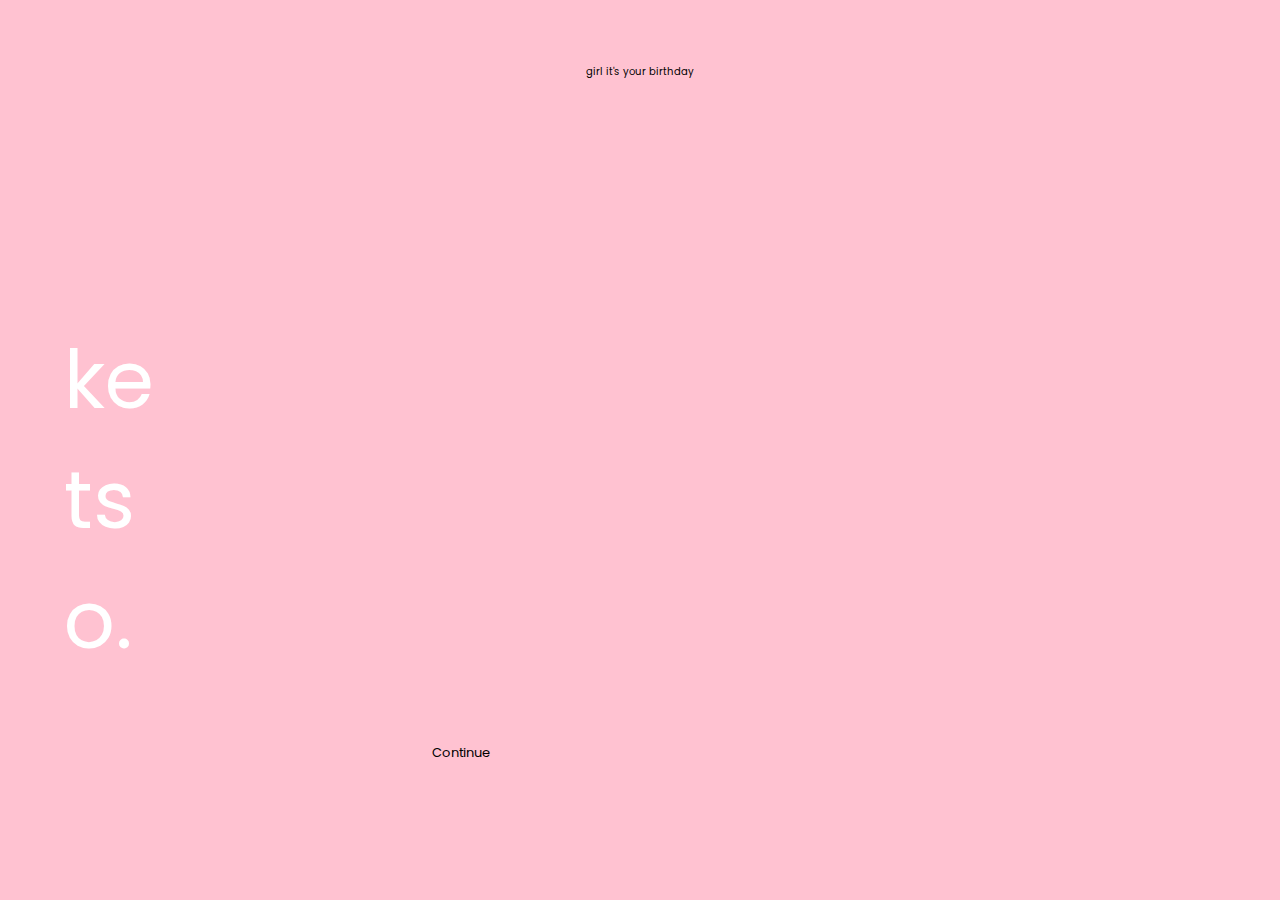
<file: index.html>
<!DOCTYPE html>
<html lang="en">
<head>
    <meta charset="UTF-8">
    <meta http-equiv="X-UA-Compatible" content="IE=edge">
    <meta name="viewport" content="width=device-width, initial-scale=1.0">
    <title>store</title>
    <link rel="stylesheet" href="style.css">
    <link rel="preconnect" href="https://fonts.googleapis.com">
    <link rel="preconnect" href="https://fonts.googleapis.com">
    <link rel="preconnect" href="https://fonts.gstatic.com" crossorigin>
    <link href="https://fonts.googleapis.com/css2?family=Poppins:wght@600&display=swap" rel="stylesheet">
    
</head>
<body>
<header class="header">
    girl it's your birthday

</header>
    
<div class="name">
    <header>
        ke <br> ts <br> o.
    </header>
</div>

<button class="button" onclick="window.location.href='page2.html'">Continue</button>






</body>
</html>
</file>
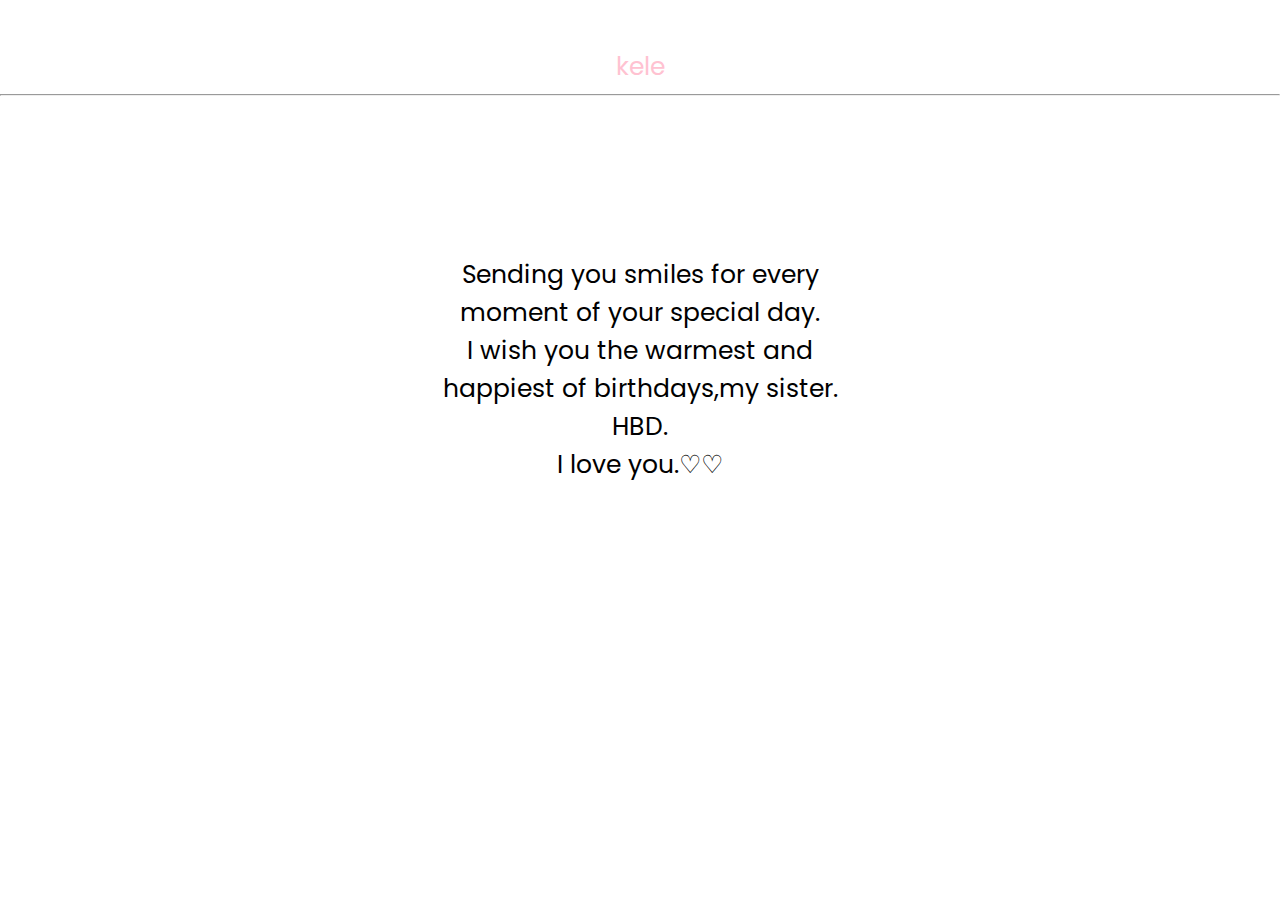
<file: five.html>
<!DOCTYPE html>
<html lang="en">
<head>
    <meta charset="UTF-8">
    <meta http-equiv="X-UA-Compatible" content="IE=edge">
    <meta name="viewport" content="width=device-width, initial-scale=1.0">
    <title>Document</title>
    <link rel="preconnect" href="https://fonts.gstatic.com" crossorigin>
    <link href="https://fonts.googleapis.com/css2?family=Poppins:wght@600&display=swap" rel="stylesheet">
    <link rel="stylesheet" href="five.css">
</head>
<body>
    <header  class="header">
        kele
    </header>
    <hr>
    <div class="wish">
        <p>
            Sending you smiles for every <br>
            moment of your special day. <br>
             I wish you the warmest and <br>
             happiest of birthdays,my sister. <br>
              HBD. <br>
               I love you.♡♡
        </p>
    </div>
   
    
</body>
</html>
</file>
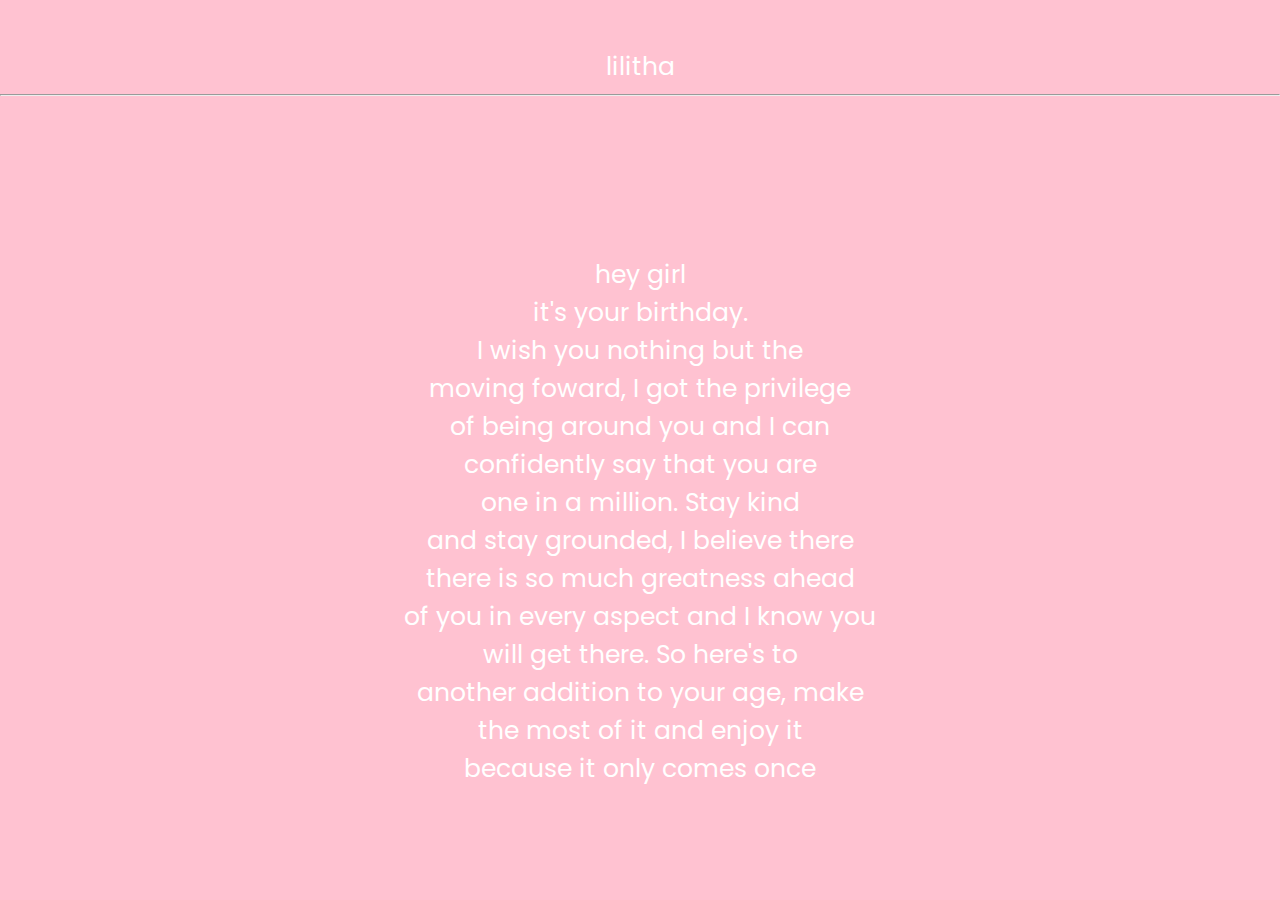
<file: nine.html>
<!DOCTYPE html>
<html lang="en">
<head>
    <meta charset="UTF-8">
    <meta http-equiv="X-UA-Compatible" content="IE=edge">
    <meta name="viewport" content="width=device-width, initial-scale=1.0">
    <title>Document</title>
    <link rel="preconnect" href="https://fonts.gstatic.com" crossorigin>
    <link href="https://fonts.googleapis.com/css2?family=Poppins:wght@600&display=swap" rel="stylesheet">
    <link rel="stylesheet" href="nine.css">
</head>
<body>
    <header  class="header">
        lilitha
    </header>
    <hr>
    <div class="wish">
        <p>
            hey girl <br>
            it's your birthday. <br>
            I wish you nothing but the <br>
            moving foward, I got the privilege <br>
            of being around you and I can <br>
            confidently say that you are <br>
            one in a million. Stay kind <br>
            and stay grounded, I believe there <br>
            there is so much greatness ahead <br>
            of you in every aspect and I know you <br>
            will get there. So here's to <br> 
            another addition to your age, make <br>
            the most of it and enjoy it <br>
            because it only comes once 
        </p>

    </div>
    
</body>
</html>
</file>
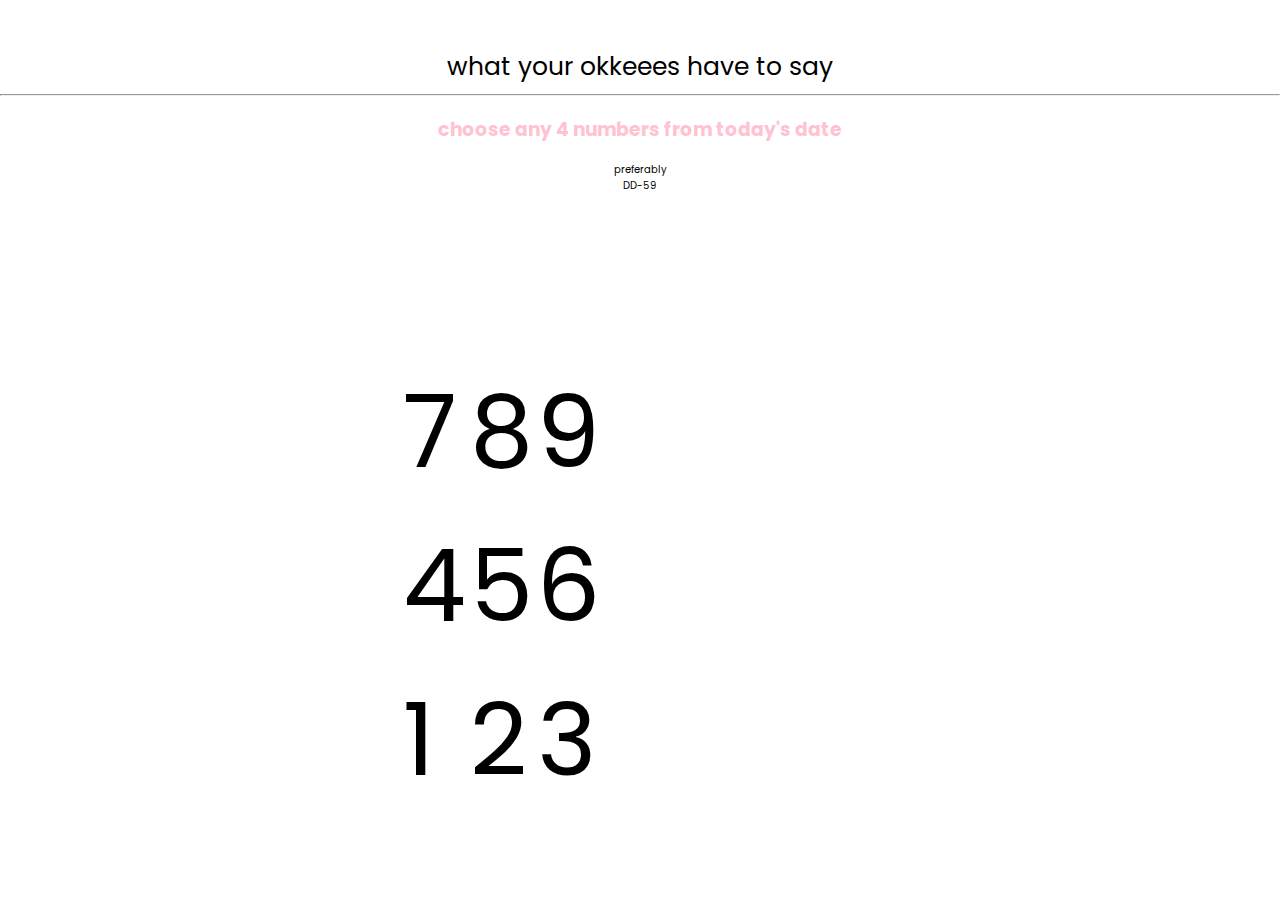
<file: page2.html>
<!DOCTYPE html>
<html lang="en">
<head>
    <meta charset="UTF-8">
    <meta http-equiv="X-UA-Compatible" content="IE=edge">
    <meta name="viewport" content="width=device-width, initial-scale=1.0">
    <title>date</title>
    <link rel="stylesheet" href="style2.css">
    <link rel="preconnect" href="https://fonts.gstatic.com" crossorigin>
    <link href="https://fonts.googleapis.com/css2?family=Poppins:wght@600&display=swap" rel="stylesheet">

</head>
<body>
    <header class="header">
        what your okkeees have to say
    </header>

    <hr>
   
    <h3 class="choose">choose any 4 numbers from today's date</h3>

    <div class="hint">
        preferably <br> DD-59

    </div>
   
        <table class="table">
        
        
            <tr>
                <td><a href="" class="row">7</a></td>
                <td><a href="" class="row">8</a></td>
                <td><a href="nine.html" class="row">9</a></td>
                
            </tr>
            <tr>
                <td><a href="" class="row">4</a></td>
                <td><a href="five.html" class="row">5</a></td>
                <td><a href="" class="row">6</a></td>
            </tr>
            <tr>
                <td><a href="" class="row">1</a></td>
                <td><a href="two.html" class="row">2</a></td>
                <td><a href="three.html" class="row">3</a></td>  
            </tr>
        </table>
        







</body>
</html>
</file>
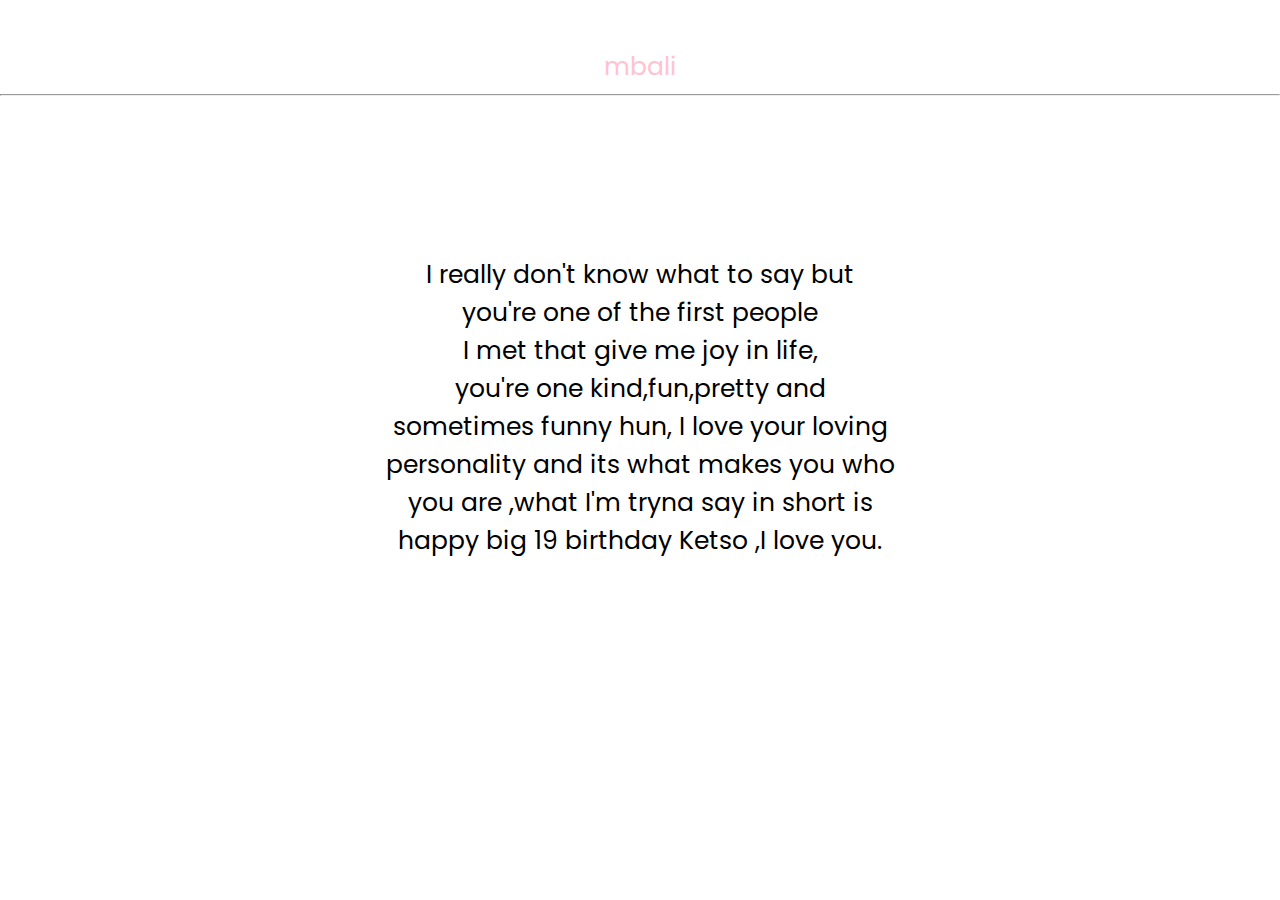
<file: three.html>
<!DOCTYPE html>
<html lang="en">
<head>
    <meta charset="UTF-8">
    <meta http-equiv="X-UA-Compatible" content="IE=edge">
    <meta name="viewport" content="width=device-width, initial-scale=1.0">
    <title>Document</title>
    <link rel="preconnect" href="https://fonts.gstatic.com" crossorigin>
    <link href="https://fonts.googleapis.com/css2?family=Poppins:wght@600&display=swap" rel="stylesheet">
    <link rel="stylesheet" href="three.css">
</head>
<body>
    <header  class="header">
        mbali
    </header>
    <hr>
    <div class="wish">
        <p>
            I really don't know what to say but <br>
             you're one of the first people  <br>
              I met that give me joy in life, <br> 
              you're one kind,fun,pretty and <br>
              sometimes funny hun, I love your loving <br>
              personality and its what makes you who <br>
              you are ,what I'm tryna say in short is <br>
              happy big 19 birthday Ketso ,I love you.
        </p>

    </div>
    
    
</body>
</html>
</file>
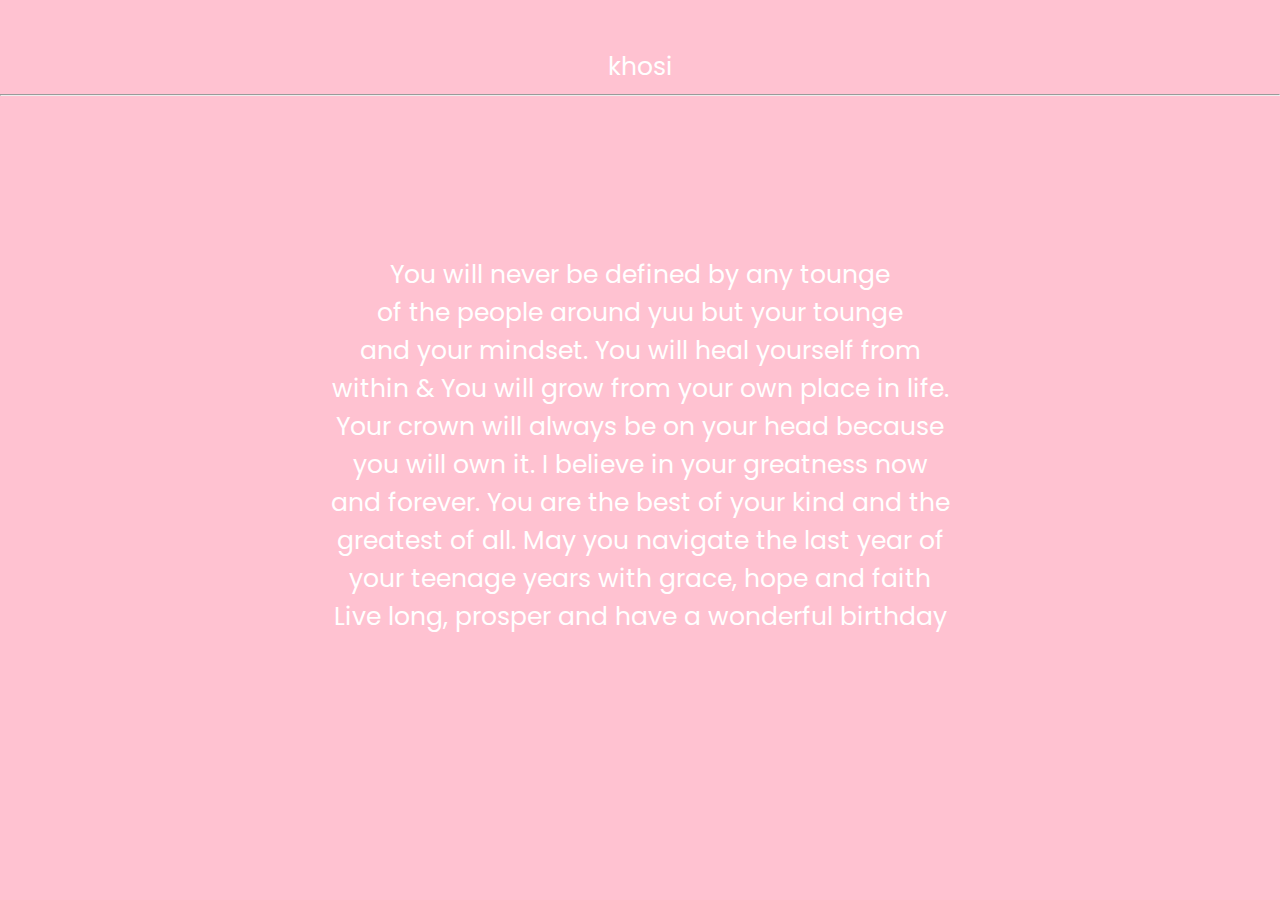
<file: two.html>
<!DOCTYPE html>
<html lang="en">
<head>
    <meta charset="UTF-8">
    <meta http-equiv="X-UA-Compatible" content="IE=edge">
    <meta name="viewport" content="width=device-width, initial-scale=1.0">
    <title>Document</title>
    <link rel="preconnect" href="https://fonts.gstatic.com" crossorigin>
    <link href="https://fonts.googleapis.com/css2?family=Poppins:wght@600&display=swap" rel="stylesheet">
    <link rel="stylesheet" href="two.css">
</head>
<body>
    <header  class="header">
        khosi
    </header>
    <hr>
    <div class="wish">
        <p>
             You will never be defined by any tounge <br>
             of the people  around yuu but your tounge <br>
             and your mindset. You will heal yourself from <br>
             within & You will grow from your own place in life. <br>
             Your crown will always be on your head because <br>
             you will own it. I believe in your greatness now <br>
             and forever. You are the best of your kind and the <br>
              greatest of all. May you navigate the last year of <br>
               your teenage years with grace, hope and faith  <br>
              Live long, prosper and have a wonderful birthday <br>
        </p>


    </div>
    
    
</body>
</html>
</file>
<file: style.css>
body{
    margin: 0%;
    background-color:#ffc2d1;
}
.header{
    font-size: 10px;
    text-align: center;
    font-family: 'Poppins', sans-serif;
    margin-top: 4rem;
}

.name{
    font-size: 80px;
    font-family: 'Poppins', sans-serif;
    margin-top: 15rem;
    margin-left: 4rem;
    color: white;
}

.button{
    background-color:#ffc2d1 ;
    border: none;
    font-size: 13px;
    padding: 15px 32px;
    text-align: center;
    font-family: 'Poppins', sans-serif;
    margin-left: 25rem;
    margin-top: 3rem;
    display: inline-block;
}
button:hover{
    background-color: white;
}
</file>
<file: five.css>
body{
    margin: 0%;
    background-color:white;
}
.header{
    font-family: 'Poppins', sans-serif;
    margin-top: 3rem;
    font-size: 25px;
    text-align: center;
    color:#ffc2d1;
}
.wish{
    text-align: center;
    font-size: 25px;
    font-family: 'Poppins', sans-serif;
    margin-top: 10rem;
}
</file>
<file: nine.css>
body{
    margin: 0%;
    background-color:#ffc2d1;
}
.header{
    font-family: 'Poppins', sans-serif;
    margin-top: 3rem;
    font-size: 25px;
    text-align: center;
    color: white;
}
.wish{
    text-align: center;
    font-size: 25px;
    font-family: 'Poppins', sans-serif;
    margin-top: 10rem;
    color: white;
}
.wish{
    text-align: center;
    font-size: 25px;
    font-family: 'Poppins', sans-serif;
    margin-top: 10rem;
}
</file>
<file: style2.css>
body{
    margin: 0%;
    background-color:white;
}
.header{
    font-family: 'Poppins', sans-serif;
    margin-top: 3rem;
    font-size: 25px;
    text-align: center;
}
.hint{
    font-family: 'Poppins', sans-serif;
    text-align: center;
    font-size: 10px;
    
}

.table{
    font-size: 100px;
    margin-left: 25rem;
    margin-top: 10rem;
    text-decoration: none;  
}
.choose{
    font-family: 'Poppins', sans-serif;
    text-align: center;
    color: #ffc2d1;
}
.row{
    text-decoration: none;
    color:black;
    font-family: 'Poppins', sans-serif;
}
:hover.row{
    color: black;
    background-color: #ffc2d1;
}
</file>
<file: three.css>
body{
    margin: 0%;
    background-color:white;
}
.header{
    font-family: 'Poppins', sans-serif;
    margin-top: 3rem;
    font-size: 25px;
    text-align: center;
    color:#ffc2d1;
}
.wish{
    text-align: center;
    font-size: 25px;
    font-family: 'Poppins', sans-serif;
    margin-top: 10rem;
}
.wish{
    text-align: center;
    font-size: 25px;
    font-family: 'Poppins', sans-serif;
    margin-top: 10rem;
}
</file>
<file: two.css>
body{
    margin: 0%;
    background-color:#ffc2d1;
}
.header{
    font-family: 'Poppins', sans-serif;
    margin-top: 3rem;
    font-size: 25px;
    text-align: center;
    color: white;
}
.wish{
    text-align: center;
    font-size: 25px;
    font-family: 'Poppins', sans-serif;
    margin-top: 10rem;
    color: white;
}
</file>
